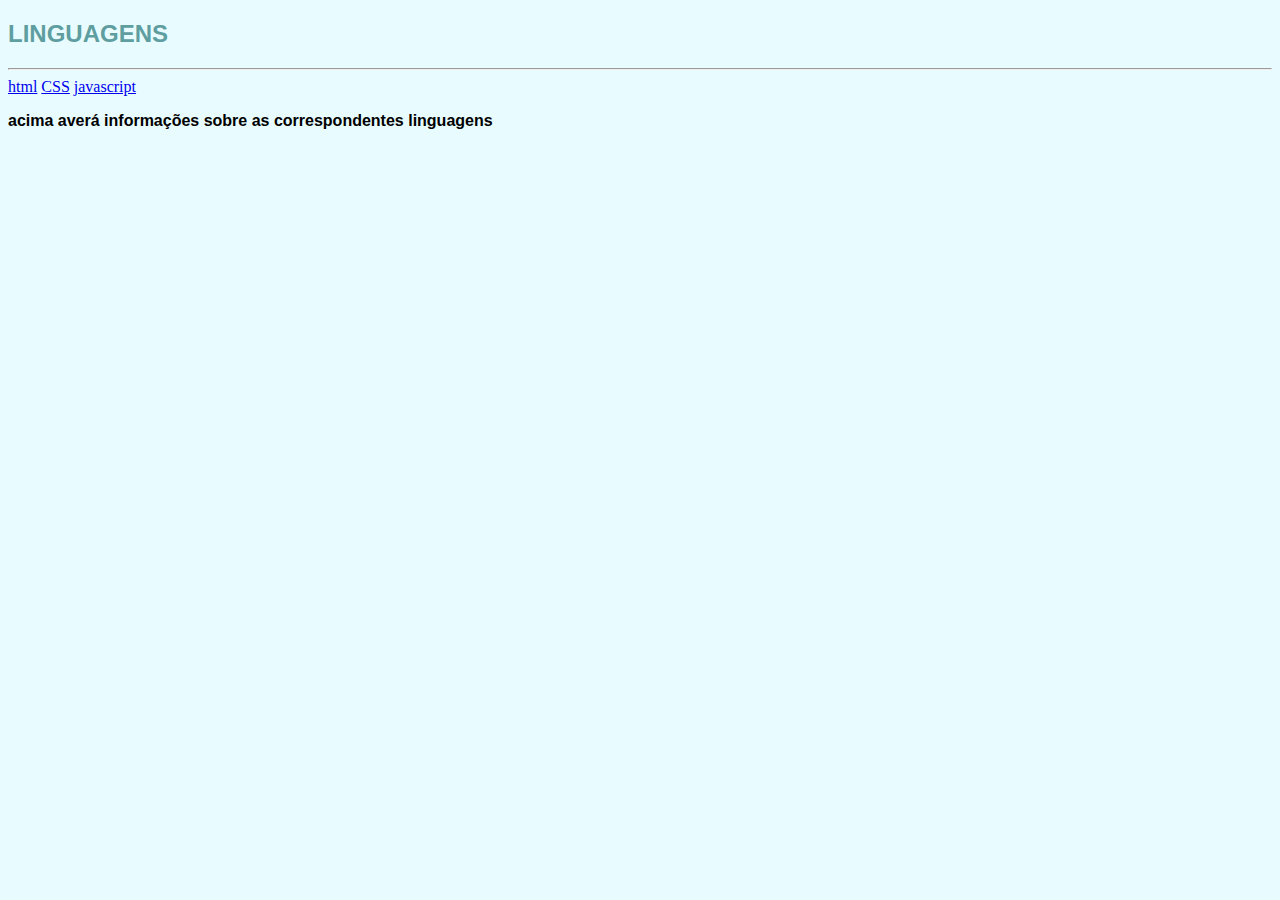
<file: index.html>
<!DOCTYPE html>
<html lang="pt-BR">
<head>
    <link rel="stylesheet" href="CSS/style.css">
    <meta charset="UTF-8">
    <meta name="viewport" content="width=device-width, initial-scale=1.0">
    <title>Document</title>
</head>
<body>
    
    <h2>LINGUAGENS</h2>

            <hr>

    <a href="html.html">html</a>
    <a href="css.html">CSS</a>
    <a href="javascript.html">javascript</a>

                <p class="text">acima averá informações sobre as correspondentes linguagens</p>

</body>
</html>
</file>
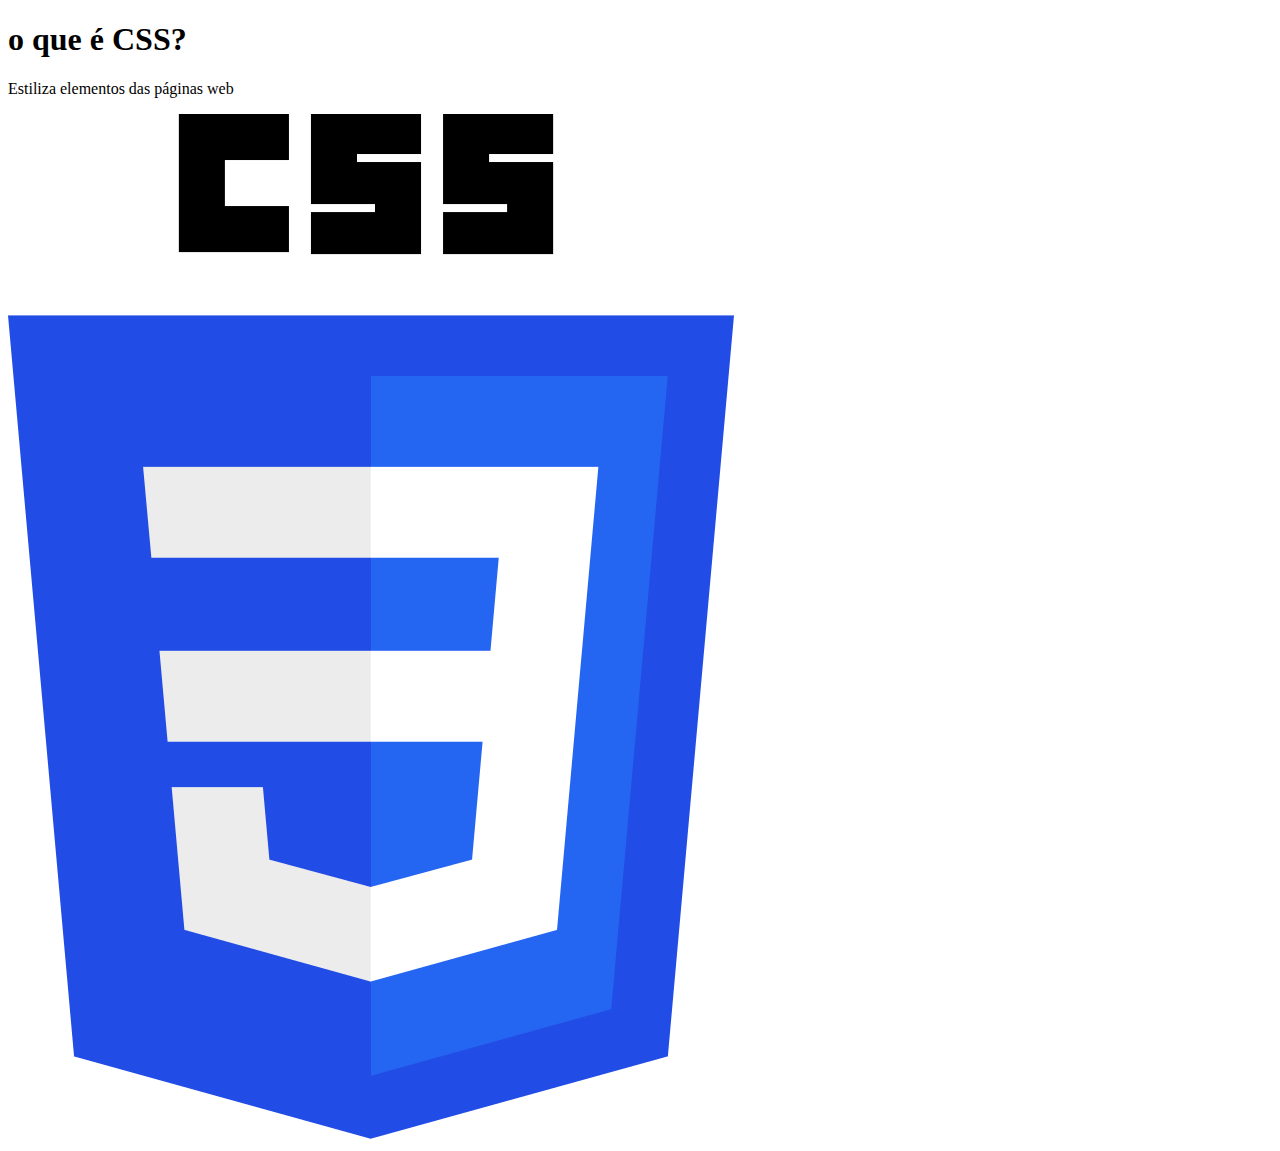
<file: css.html>
<!DOCTYPE html>
<html lang="pt-BR">
<head>
    <meta charset="UTF-8">
    <meta name="viewport" content="width=device-width, initial-scale=1.0">
    <title>Document</title>
</head>
<body>
    
            <h1>o que é CSS?</h1>

            <p class="text"<strong>Estiliza elementos das páginas web</strong></p>

            <img src="image/CSS.png" alt="image css">

</body>
</html>
</file>
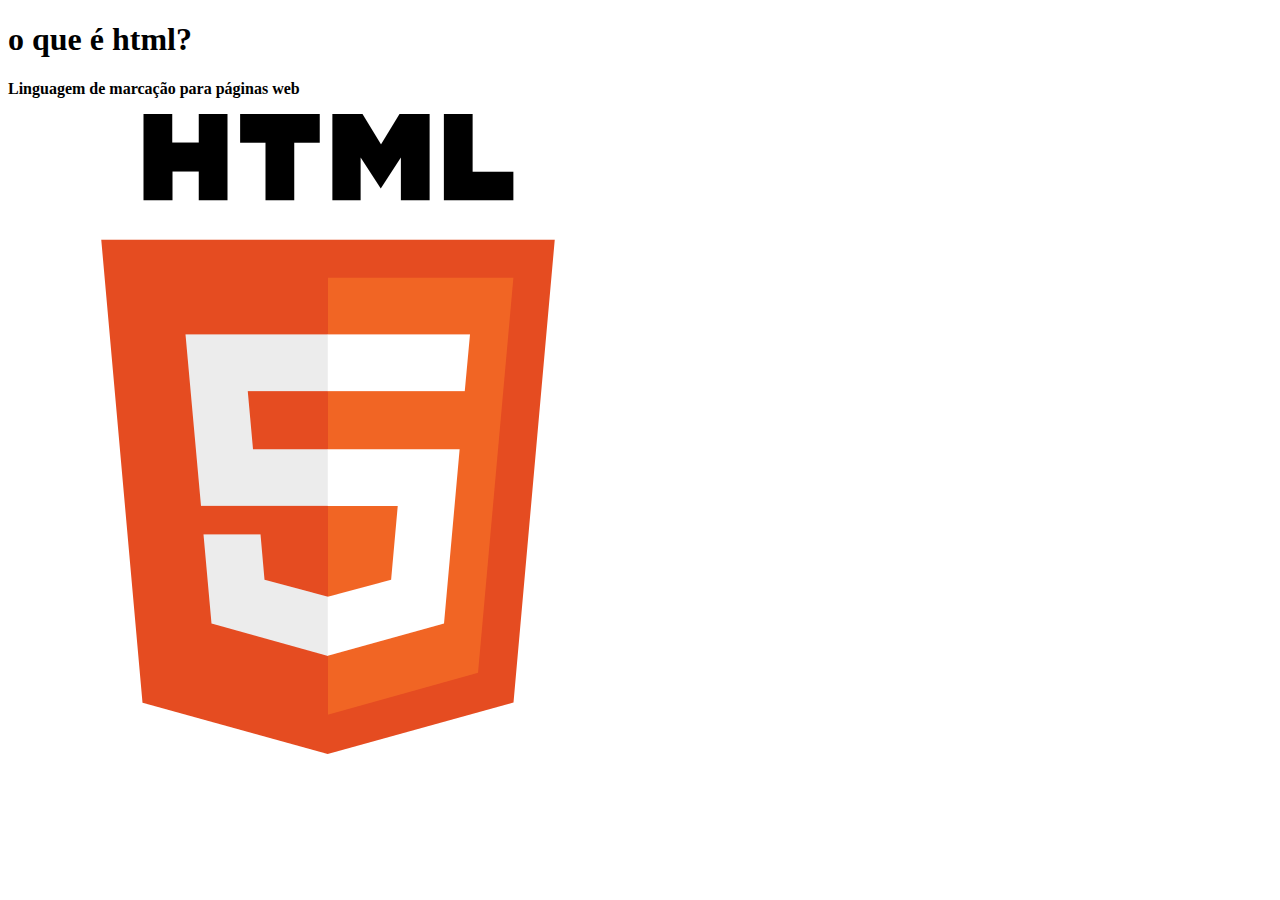
<file: html.html>
<!DOCTYPE html>
<html lang="pt-BR">
<head>
    <meta charset="UTF-8">
    <meta name="viewport" content="width=device-width, initial-scale=1.0">
    <title>Document</title>
</head>
<body>
    
            <h1>o que é html?</h1>

            <p class="text"><strong>Linguagem de marcação para páginas web</strong></p>
            
            <img src="image/HTML.png" alt="image html">

</body>
</html>
</file>
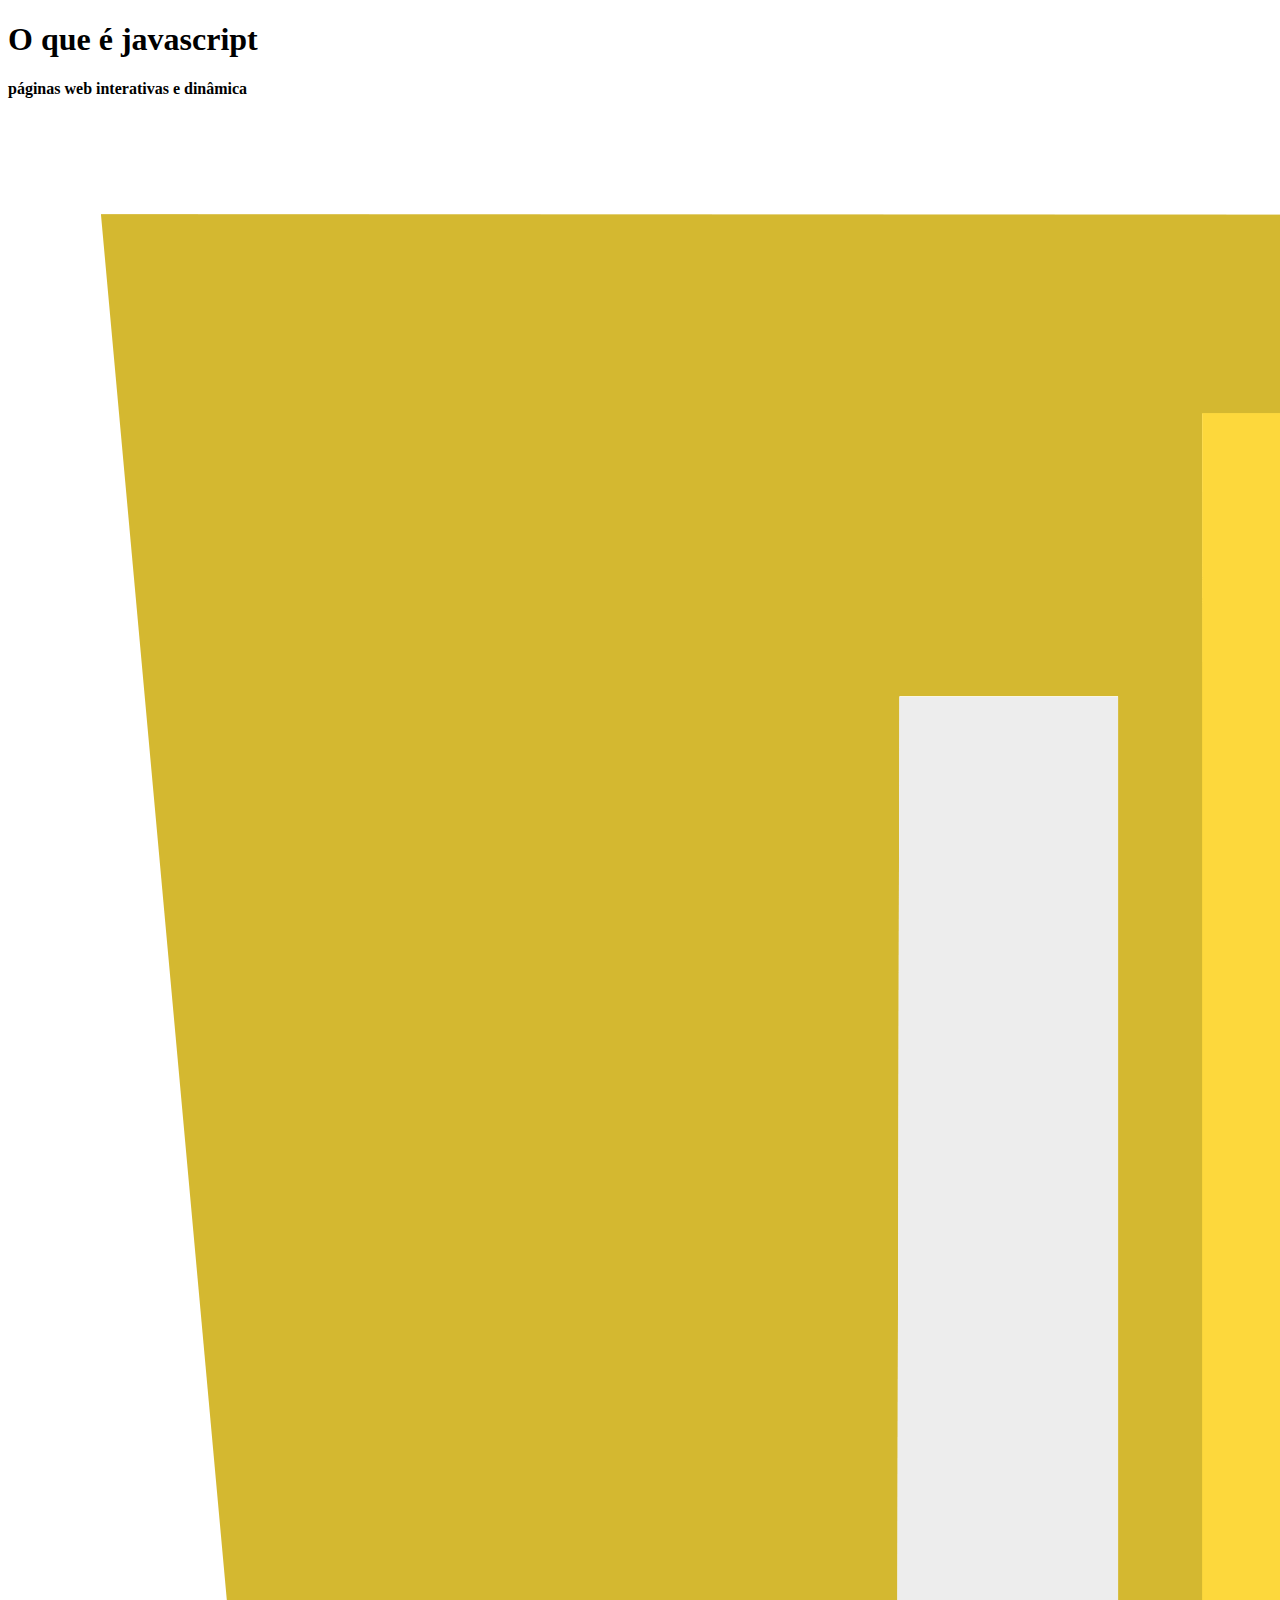
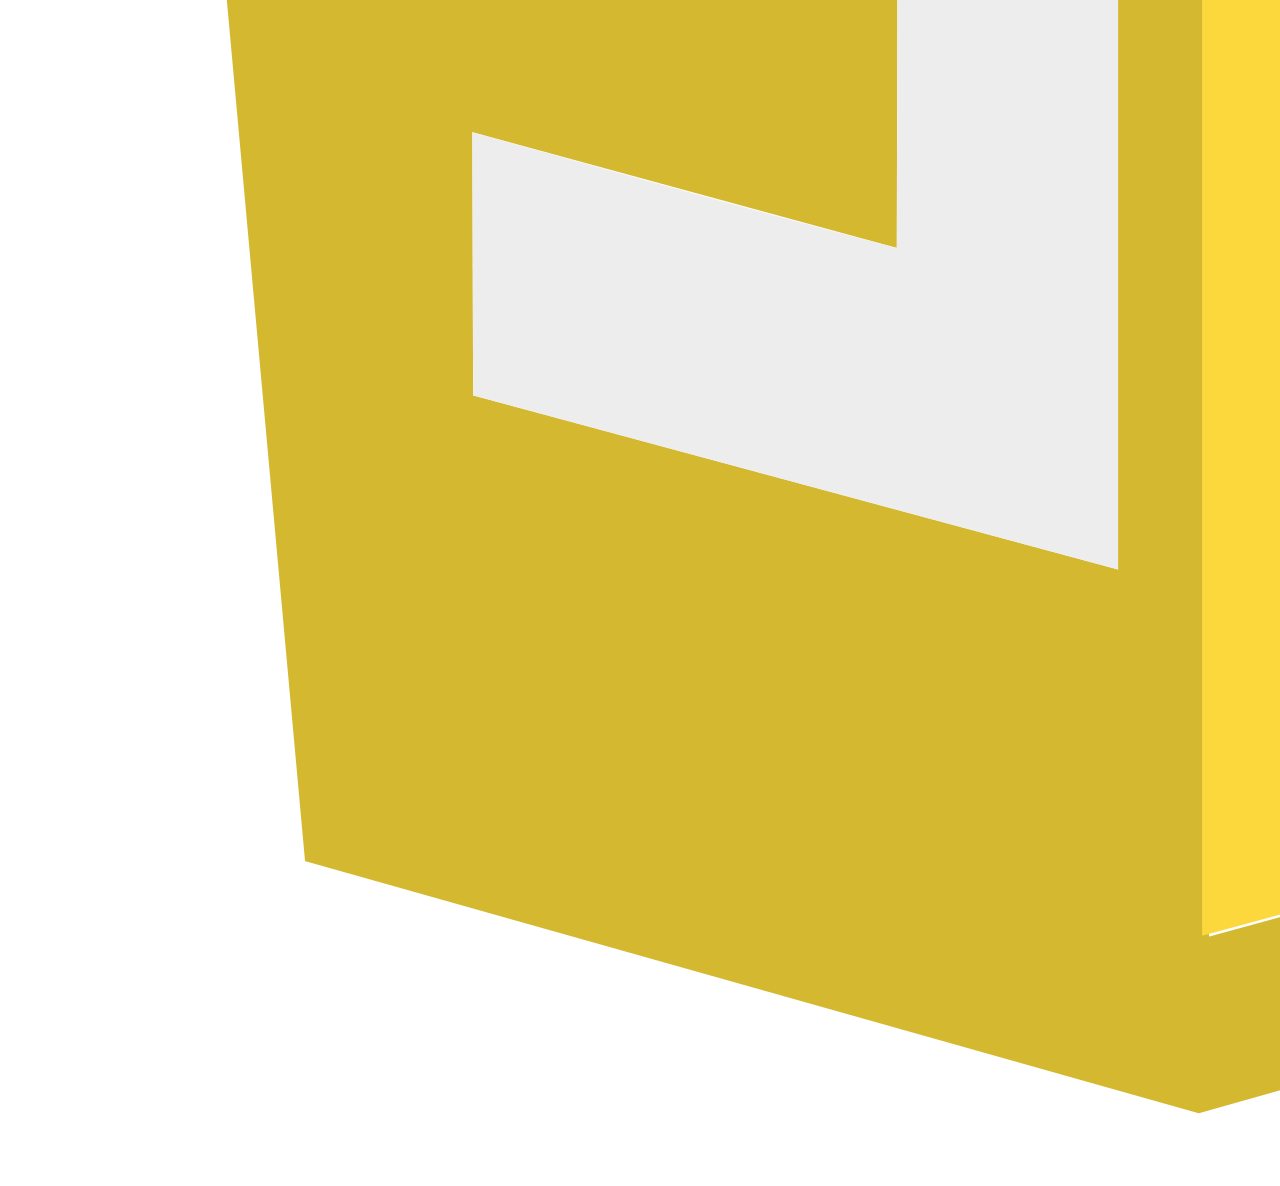
<file: javascript.html>
<!DOCTYPE html>
<html lang="pt-BR">
<head>
    <meta charset="UTF-8">
    <meta name="viewport" content="width=device-width, initial-scale=1.0">
    <title>Document</title>
</head>
<body>
    
            <h1>O que é javascript</h1>
            
            <p class="text"><strong>páginas web interativas e dinâmica</strong></p>

            <img src="image/javascript.png" alt="image javascript">

</body>
</html>
</file>
<file: CSS/style.css>
*{
    background-color: rgb(232, 252, 255)
}

.text

    {
        font-family: "Bebas Neue", sans-serif;
        font-weight: 800;
        font-style: normal;
      }
      
h1{

}

h2{
    font-family: "Bebas Neue", sans-serif;
    font-weight: 800;
    font-style: normal;
    font-size: 700; 
    color: cadetblue;
}
</file>
